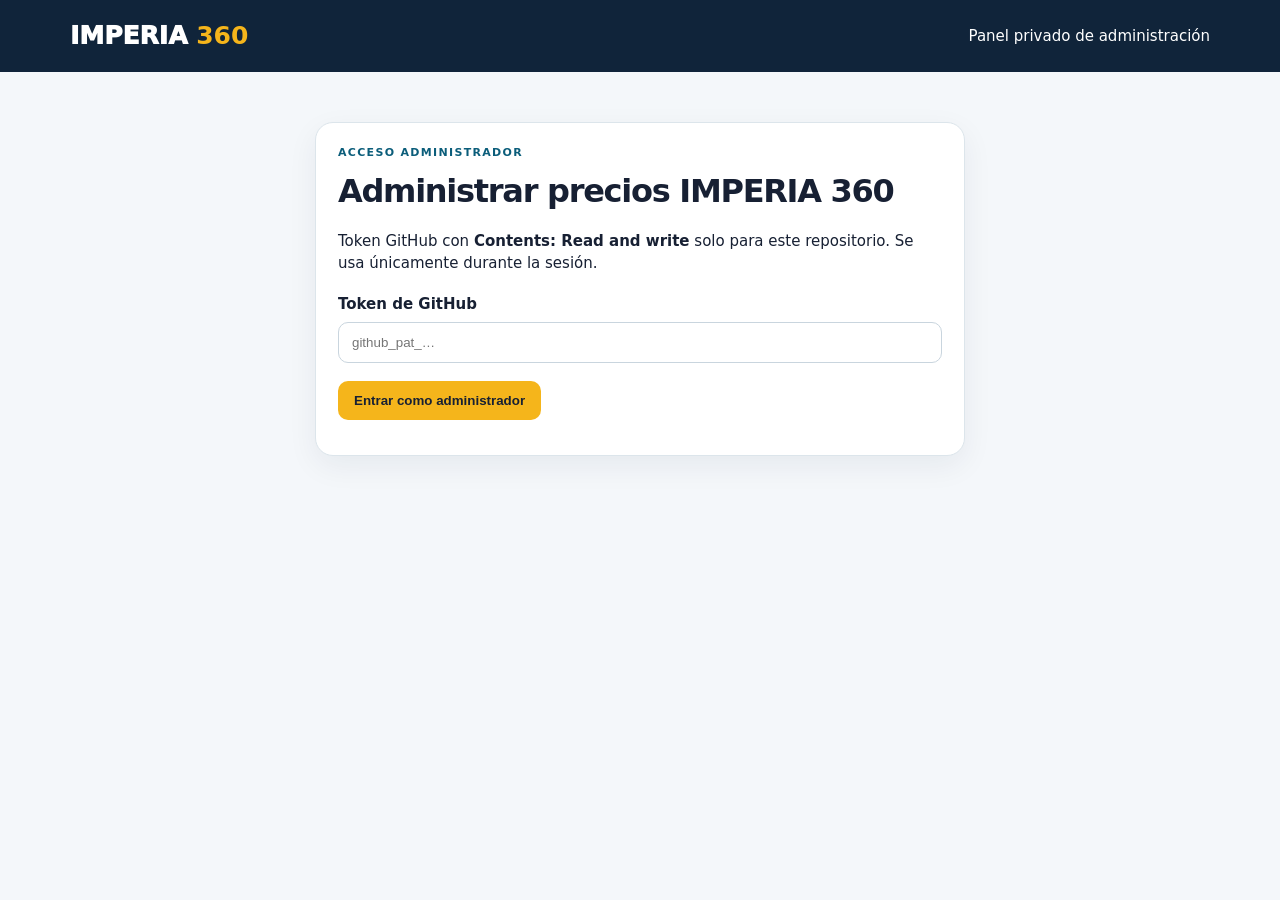
<file: admin/index.html>
<!doctype html>
<html lang="es-CO"><head><meta charset="utf-8"><meta name="viewport" content="width=device-width,initial-scale=1">
<title>IMPERIA 360 | Administración de precios</title><meta name="robots" content="noindex,nofollow"><link rel="stylesheet" href="./admin.css"></head>
<body><header><div class="wrap top"><a href="../" class="brand">IMPERIA <b>360</b></a><span>Panel privado de administración</span></div></header>
<main class="wrap">
<section id="loginView" class="panel login"><div class="eyebrow">ACCESO ADMINISTRADOR</div><h1>Administrar precios IMPERIA 360</h1>
<p>Token GitHub con <strong>Contents: Read and write</strong> solo para este repositorio. Se usa únicamente durante la sesión.</p>
<label>Token de GitHub <input id="token" type="password" autocomplete="off" placeholder="github_pat_…"></label><button id="loginBtn" class="btn primary">Entrar como administrador</button><p id="loginStatus" class="status"></p></section>
<section id="appView" hidden>
<div class="toolbar panel"><div><div class="eyebrow">CONTROL MASIVO DE PRECIOS</div><h1>Catálogo, costos y márgenes</h1><p id="summary"></p></div><button id="logoutBtn" class="btn secondary">Cerrar sesión</button></div>
<div class="panel notice"><strong>Regla:</strong> los costos de proveedor no se publican. El sistema guarda únicamente los precios IMPERIA calculados y sus márgenes. La referencia de mercado nunca se convierte automáticamente en costo.</div>
<div class="panel bulk">
<h2>Aplicar a muchos productos</h2>
<div class="bulkgrid">
<label>Margen mayorista %<input id="whMargin" type="number" min="0" max="99.99" step=".01" value="20"></label>
<label>Margen contratista %<input id="contractMargin" type="number" min="0" max="99.99" step=".01" value="25"></label>
<label>Margen al por menor/unidad %<input id="retailMargin" type="number" min="0" max="99.99" step=".01" value="35"></label>
<label>Aplicar sobre<select id="applyScope"><option value="all">Todos los 1.526 productos</option><option value="filtered">Productos filtrados</option><option value="selected">Seleccionados</option></select></label>
</div>
<div class="actions"><button id="applyMargins" class="btn primary">Calcular y aplicar márgenes</button><button id="saveAll" class="btn primary">Guardar cambios</button><button id="quoteBtn" class="btn secondary">Cargar cotización mayorista</button></div>
<p class="status">Para calcular precios reales se necesita costo proveedor. Si no existe costo, el sistema no inventa uno ni transforma la referencia pública en costo.</p>
</div>
<div id="quotePanel" class="panel" hidden><h2>Cotización mayorista</h2><p>Pega CSV o texto tabulado con <strong>ID, SKU o referencia, costo</strong>. Ejemplo: <code>IMP-001,SKU123,18500</code>. El sistema buscará el producto, calculará los tres precios y guardará solo los precios calculados.</p><textarea id="quoteInput" rows="8" placeholder="ID,SKU,REFERENCIA,COSTO
IMP-0001,ABC123,,18500"></textarea><div class="actions"><button id="processQuote" class="btn primary">Procesar cotización y calcular precios</button></div><p id="quoteStatus" class="status"></p></div>
<div id="importPanel" class="panel"><h2>Importar archivo de cotización / nuevo proveedor</h2><p>Sube CSV, TSV, TXT, JSON o PDF. Los PDF se conservan como documento de proveedor en el repositorio; los demás formatos se procesan para precios. El sistema identifica por ID, SKU, referencia o nombre, evita duplicados y aplica 20% mayorista / 25% contratista / 35% retail. Los costos quedan solo en esta sesión.</p><input id="quoteFile" type="file" accept=".csv,.tsv,.txt,.json,.pdf,text/csv,text/tab-separated-values,application/json,application/pdf"><p id="fileStatus" class="status"></p></div>
<div class="panel filters"><input id="search" placeholder="Buscar producto, SKU, referencia, marca o categoría"><select id="category"><option value="">Todas las categorías</option></select><span id="count" class="status"></span></div>
<div class="panel tablewrap"><table><thead><tr><th><input id="selectAll" type="checkbox"></th><th>Producto</th><th>SKU / Ref.</th><th>Referencia mercado</th><th>Costo*</th><th>Mayorista</th><th>Contratista</th><th>Unidad</th><th>Margen M/C/R</th></tr></thead><tbody id="rows"></tbody></table><div class="pager"><button id="prev" class="btn secondary">Anterior</button><span id="pageInfo"></span><button id="next" class="btn secondary">Siguiente</button></div></div>
<p class="status">* El costo se mantiene en memoria del navegador y no se escribe en el catálogo público.</p>
</section></main><script type="module" src="./admin.js"></script></body></html>
</file>
<file: admin/admin.css>
:root{--navy:#10243a;--blue:#0b5d7a;--gold:#f5b51b;--green:#12805a;--bg:#f4f7fa;--card:#fff;--text:#172033;--muted:#647487;--line:#dce5eb}*{box-sizing:border-box}body{margin:0;background:var(--bg);color:var(--text);font:15px/1.5 Inter,system-ui,Arial,sans-serif}.wrap{max-width:1180px;margin:auto;padding:0 20px}header{background:var(--navy);color:#fff}.top{min-height:72px;display:flex;align-items:center;justify-content:space-between;gap:20px}.brand{color:#fff;text-decoration:none;font-size:25px;font-weight:950}.brand b{color:var(--gold)}main{padding:35px 0 70px}.panel{background:var(--card);border:1px solid var(--line);border-radius:18px;padding:22px;box-shadow:0 10px 30px #10243a10}.login{max-width:650px;margin:50px auto}.eyebrow{font-size:11px;font-weight:900;letter-spacing:.12em;color:var(--blue)}h1{margin:5px 0 12px;font-size:32px;letter-spacing:-.04em}label{display:block;font-weight:800;margin:18px 0}input,select{width:100%;padding:12px 13px;border:1px solid #c9d5de;border-radius:10px;background:#fff;color:var(--text);outline:none}label input{margin-top:7px}.btn{border:0;border-radius:10px;padding:12px 16px;font-weight:900;cursor:pointer}.primary{background:var(--gold);color:#172033}.secondary{background:#fff;border:1px solid var(--line)}.status{color:var(--muted);font-size:13px}.toolbar{display:flex;align-items:center;justify-content:space-between;gap:20px;margin-bottom:15px}.notice{border-left:5px solid var(--gold);margin-bottom:15px}.filters{display:grid;grid-template-columns:1fr 240px auto;gap:12px;align-items:center;margin-bottom:18px}.products{display:grid;grid-template-columns:repeat(auto-fit,minmax(310px,1fr));gap:16px}.product{background:#fff;border:1px solid var(--line);border-radius:16px;padding:18px}.product h2{font-size:18px;margin:0 0 8px}.meta{color:var(--muted);font-size:13px;margin:3px 0}.ref{background:#f7f9fb;border-radius:10px;padding:10px;margin:12px 0}.ref strong{display:block;color:var(--text)}.grid2{display:grid;grid-template-columns:1fr 1fr;gap:10px}.field label{margin:0 0 5px;font-size:12px}.calc{margin:12px 0;padding:12px;border-radius:10px;background:#eaf6f1}.calc strong{color:var(--green);font-size:20px}.actions{display:flex;gap:8px;flex-wrap:wrap;margin-top:12px}.save{background:var(--green);color:#fff}.clear{background:#fff;border:1px solid var(--line)}.saved{color:var(--green);font-weight:800;font-size:13px;margin-top:8px}.warn{color:#9a6200;font-size:12px}.market{font-size:13px;color:#647487}.override{margin-top:8px;font-size:12px;color:var(--blue)}@media(max-width:760px){.top,.toolbar{align-items:flex-start;flex-direction:column}.filters{grid-template-columns:1fr}.grid2{grid-template-columns:1fr}}

.bulkgrid{display:grid;grid-template-columns:repeat(4,minmax(140px,1fr));gap:12px;margin:15px 0}.bulkgrid label{font-weight:700}.bulkgrid input,.bulkgrid select,.filters input,.filters select,.quotePanel textarea,.tablewrap input{width:100%;box-sizing:border-box;padding:9px;border:1px solid #ccd3df;border-radius:7px;margin-top:5px}.actions{display:flex;gap:10px;flex-wrap:wrap}.tablewrap{overflow:auto;padding:0}.tablewrap table{width:100%;border-collapse:collapse;min-width:1100px}.tablewrap th,.tablewrap td{border-bottom:1px solid #e3e7ee;padding:8px;text-align:left;vertical-align:middle}.tablewrap th{position:sticky;top:0;background:#fff;z-index:1}.tablewrap td input{min-width:95px}.pager{display:flex;justify-content:center;align-items:center;gap:15px;padding:15px}.filters{display:grid;grid-template-columns:1fr 220px auto;gap:10px;align-items:center}.bulk{margin-bottom:15px}.bulk h2,.quotePanel h2{margin-top:0}@media(max-width:800px){.bulkgrid,.filters{grid-template-columns:1fr}.tablewrap table{min-width:1000px}}
</file>
